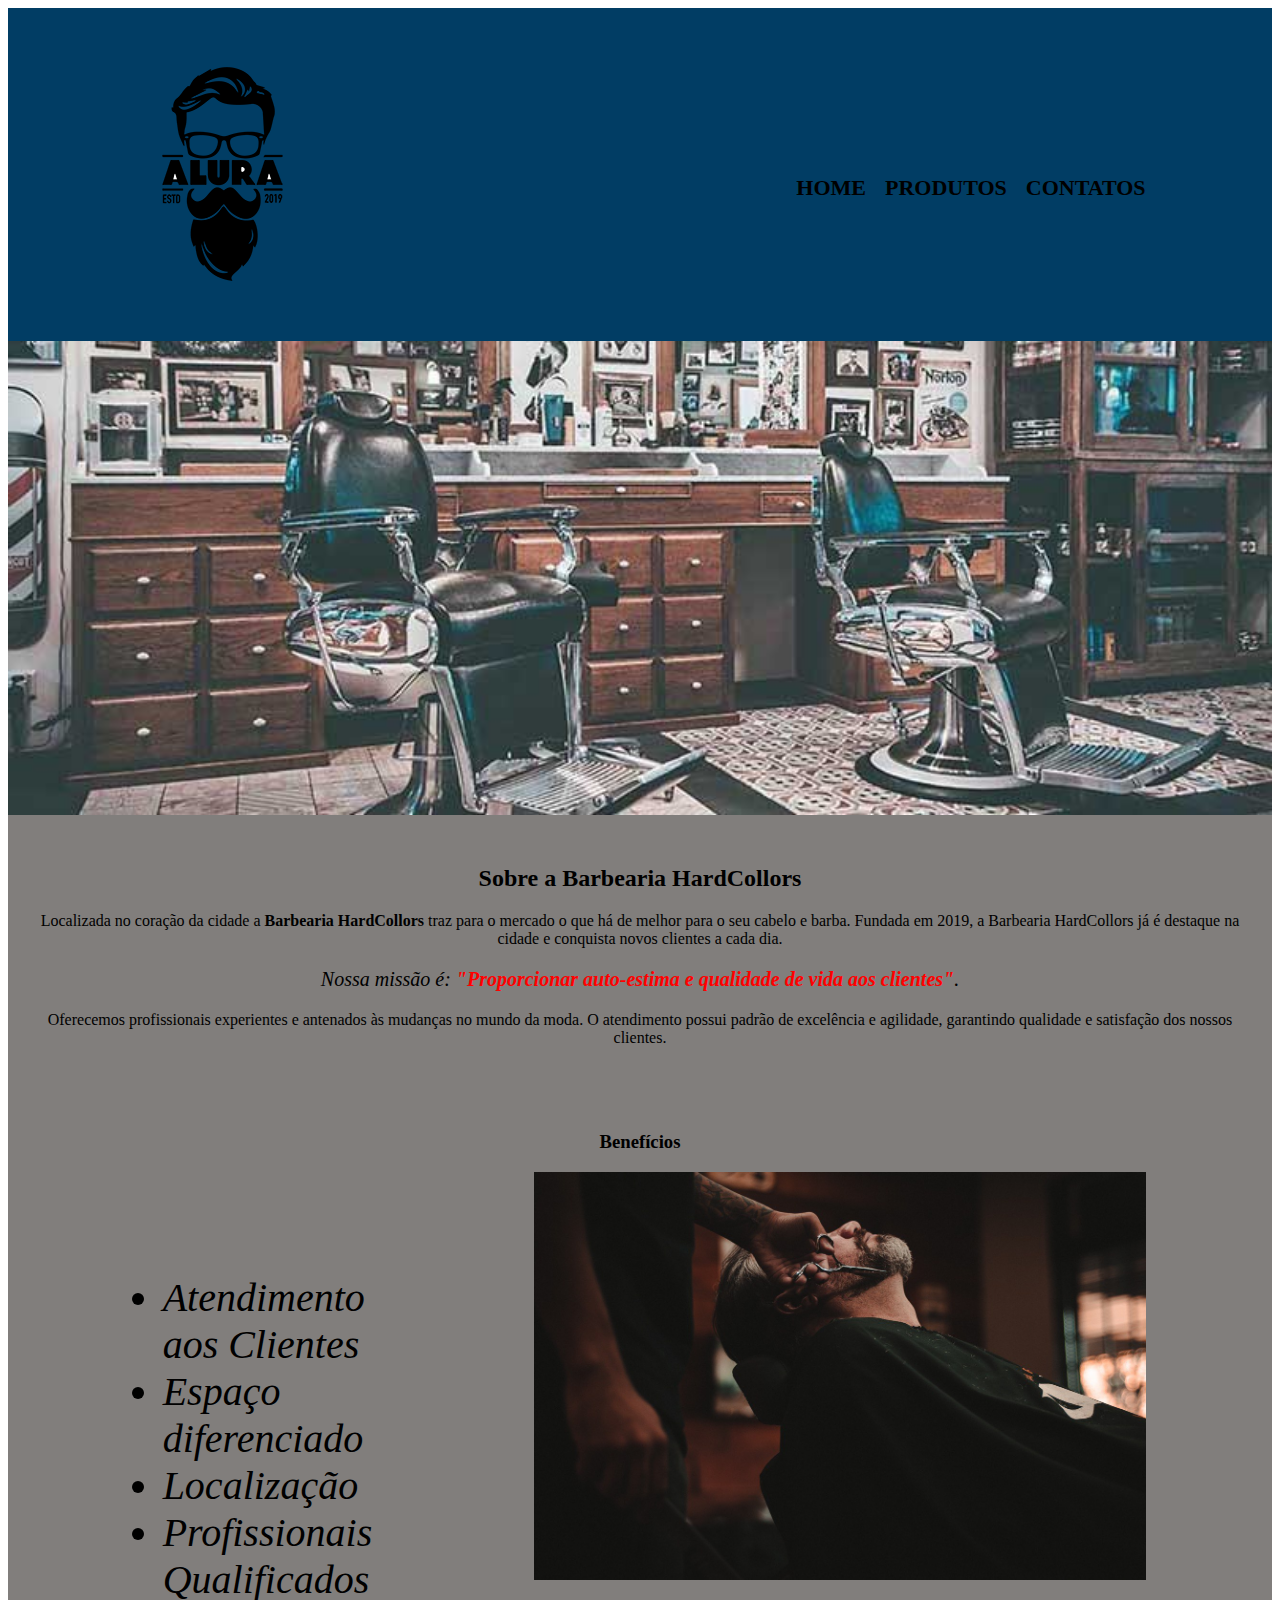
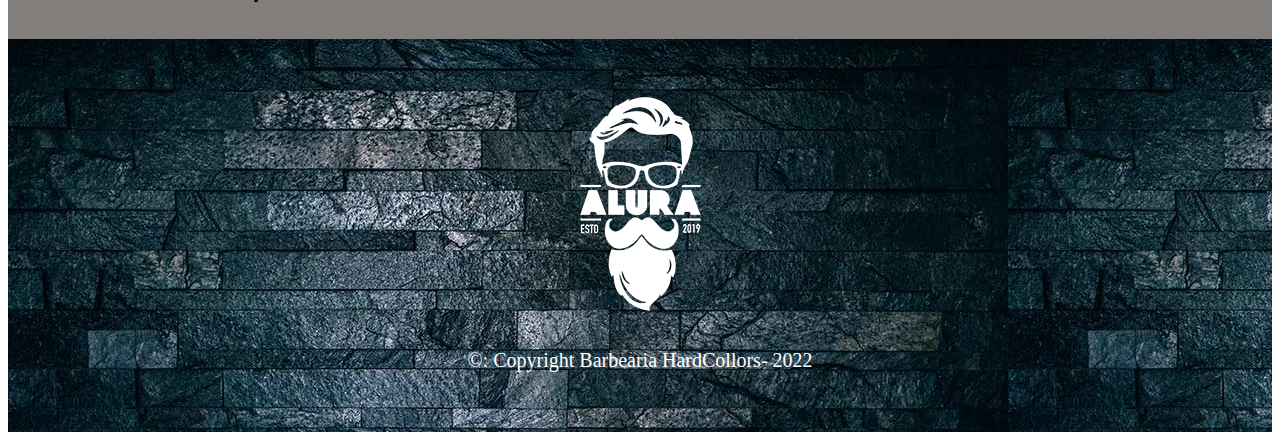
<file: index.html>
<html lang="pt-br">
	<head>
		<meta charset="UTF-8">
		<title>Barbearia HardCollors</title>
		
    <link rel="stylesheet" href="indexstyle.css">
	</head>

	<body>
		<header>
      <div class="caixa">
        <h1><img src="/assets/logo.png" alt="">
        </h1>
        <nav>
          <ul>
            <li><a href="index.html">Home</a></li>
            <li><a href="produtos.html">Produtos</a></li>
            <li><a href="barbeariacontatos.html">Contatos</a></li>
        </nav>
      </div>
    </header>
		<img id="banner" src="/assets/banner.jpg">
		<div class="principal">
			<h2 class="titulo-centralizado">Sobre a Barbearia HardCollors</h2>
	 
			<p>Localizada no coração da cidade a <strong>Barbearia HardCollors</strong> traz para o mercado o que há de melhor para o seu cabelo e barba. Fundada em 2019, a Barbearia HardCollors já é destaque na cidade e conquista novos clientes a cada dia.</p>

			<p id="missao"><em>Nossa missão é: <strong>"Proporcionar auto-estima e qualidade de vida aos clientes"</strong>.</em></p>

			<p>Oferecemos profissionais experientes e antenados às mudanças no mundo da moda. O atendimento possui padrão de excelência e agilidade, garantindo qualidade e satisfação dos nossos clientes.</p>
		</div>

		<div class="beneficios">
			<h3 class="titulo-centralizado">Benefícios</h3>

			<ul>
				<li class="itens">Atendimento aos Clientes</li>
				<li class="itens">Espaço diferenciado</li>
				<li class="itens">Localização</li>
				<li class="itens">Profissionais Qualificados</li>
			</ul>

			<img src="/assets/beneficios.jpg" class="imagembeneficios">
		</div>
    <footer>
      <img src="/assets/logo-branco.png" alt="">
      <p class="copy"> &copy: Copyright Barbearia HardCollors- 2022</p>
    </footer>
	</body>
</html>
</file>
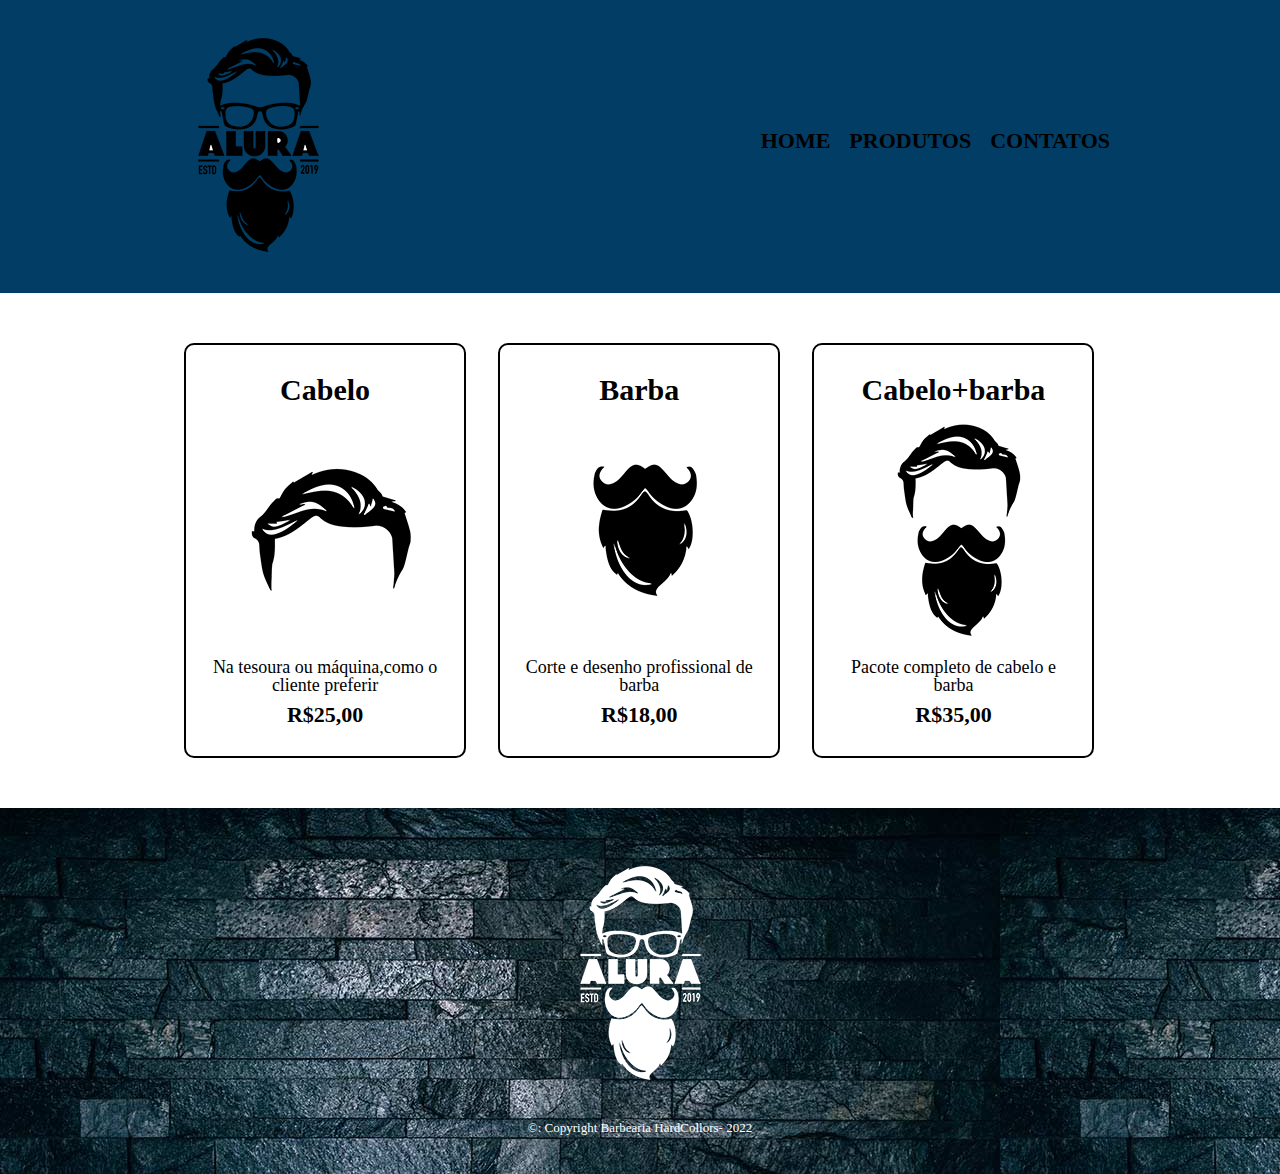
<file: produtos.html>
<!DOCTYPE html>
<html>

<head>
  <meta charset="utf-8">
  <title>Produtos- Barbearia HardCollors</title>
  <link rel="stylesheet" href="reset.css">
  <link rel="stylesheet" href="styleprodutos.css">

</head>

<body>
  <header>
    <div class="caixa">
      <h1><img src="/assets/logo.png" alt="">
      </h1>
      <nav>
        <ul>
          <li><a href="index.html">Home</a></li>
          <li><a href="produtos.html">Produtos</a></li>
          <li><a href="barbeariacontatos.html">Contatos</a></li>
      </nav>
    </div>
  </header>
  <main>
    <ul class="produtos">
      <li>
        <h2>Cabelo</h2>
        <img src="assets/cabelo.jpg" alt="">
        <p class="produtodesc">Na tesoura ou máquina,como o cliente preferir</p>
        <p class="produto-preco">R$25,00</p>
      </li>
      <li>
        <h2>Barba</h2>
        <img src="/assets/barba.jpg" alt="">
        <p class="produtodesc">Corte e desenho profissional de barba</p>
        <p class="produto-preco">R$18,00</p>
      </li>
      <li>
        <h2>Cabelo+barba</h2>
        <img src="/assets/cabelo+barba.jpg" alt="">
        <p class="produtodesc">Pacote completo de cabelo e barba</p>
        <p class="produto-preco">R$35,00</p>
      </li>
    </ul>
  </main>
  <footer>
    <img src="/assets/logo-branco.png" alt="">
    <p class="copy"> &copy: Copyright Barbearia HardCollors- 2022</p>
  </footer>
</body>

</html>
</file>
<file: indexstyle.css>
#banner {
	width:100%;
}
/* -----------------------header importado da pagina produtos */
header {
  background: #013d64;
  padding: 20px 0;
}
.caixa {
  position: relative;
  width: 80%;
  margin: 0 auto;

}

nav {
  position: absolute;
  top: 110px;
  right: 0;

}

 nav li {
  display: inline;
  margin: 0 0 0 15px;


}

 nav a {
  text-transform: uppercase;
  color: #000000;
  font-weight: bold;
  font-size: 22px;
  text-decoration: none;

}
.navheader nav a:hover{
  color: rgb(215, 238, 8);
  text-decoration: underline;
}
/*---------------------------header importado da pagina produtos */
.principal{
	background:#817e7c;
	padding: 30px;
}

.titulo-principal {
	padding-left: 20px;
}

.titulo-centralizado {
	text-align: center
}



p {
	text-align: center;
}

#missao {
	font-size: 20px
}

em strong {
	color: #FF0000;
}

.itens {
	font-style: italic;
  font-size: 40px;
}

.beneficios {
	background:  #817e7c;
	padding: 20px;
}

.beneficios ul {
	display: inline-block;
	vertical-align: top;
	width: 20%;
	margin-right: 10%;
  padding-left: 11%;
  padding-top: 7%;
}

.imagembeneficios {
	width: 50%;
}
footer{
  text-align: center;
  background: url("/assets/bg.jpg");
  padding:40px 0;


}
.copy{
  color: #ffffff; 
  font-size: 20px;
  margin-top: 20px;
}
</file>
<file: styleprodutos.css>
header {
  background: #013d64;
  padding: 20px 0;
}

.caixa {
  position: relative;
  width: 940px;
  margin: 0 auto;

}

nav {
  position: absolute;
  top: 110px;
  right: 0;

}

nav li {
  display: inline;
  margin: 0 0 0 15px;


}

nav a {
  text-transform: uppercase;
  color: #000000;
  font-weight: bold;
  font-size: 22px;
  text-decoration: none;

}
nav a:hover{
  color: rgb(215, 238, 8);
  text-decoration: underline;
}

.produtos {
  width: 940px;
  margin: 0 auto;
  padding: 50px 0;
}

.produtos li {
  display: inline-block;
  text-align: center;
  width: 30%;
  vertical-align: top;

  margin: 0 1.5%;
  padding: 30px 20px;
  box-sizing: border-box;
  border-color: #000000;
  border-width: 2px;
  border-style: solid;
  border-radius: 10px;


}
.produtos li:hover{
  border-color: rgb(215, 238, 8);
  
}
.produtos li:active{
  border-color:#088c19 ;

}
.produtos li:hover h2{
  font-size: 34px;
}

.produtos h2 {
  font-size: 30px;
  font-weight: bold;

}

.produtodesc {
  font-size: 18px;

}

.produto-preco {
  font-size: 22px;
  font-weight: bold;
  margin-top: 10px;


}

footer{
  text-align: center;
  background: url("/assets/bg.jpg");
  padding:40px 0;


}
.copy{
  color: #FFFFFF; 
  font-size: 13px;
  margin-top: 20px;
}
</file>
